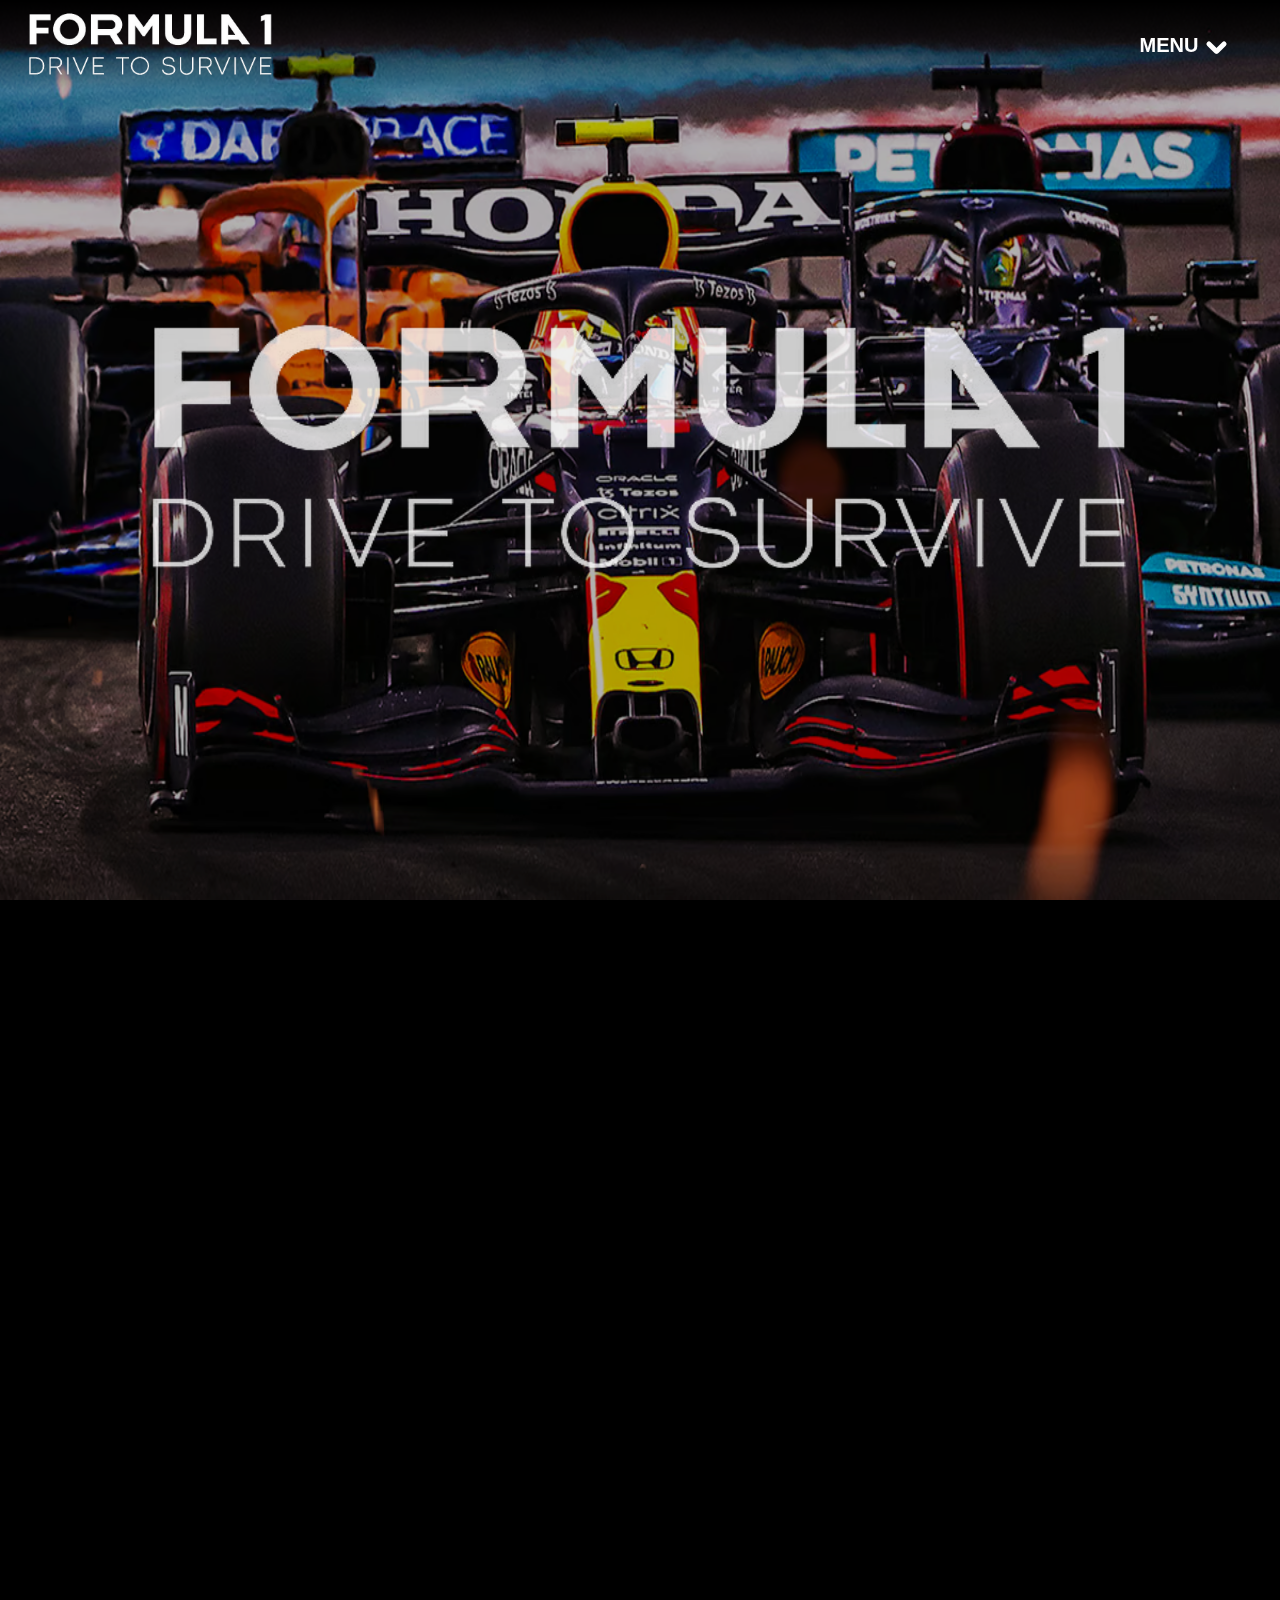
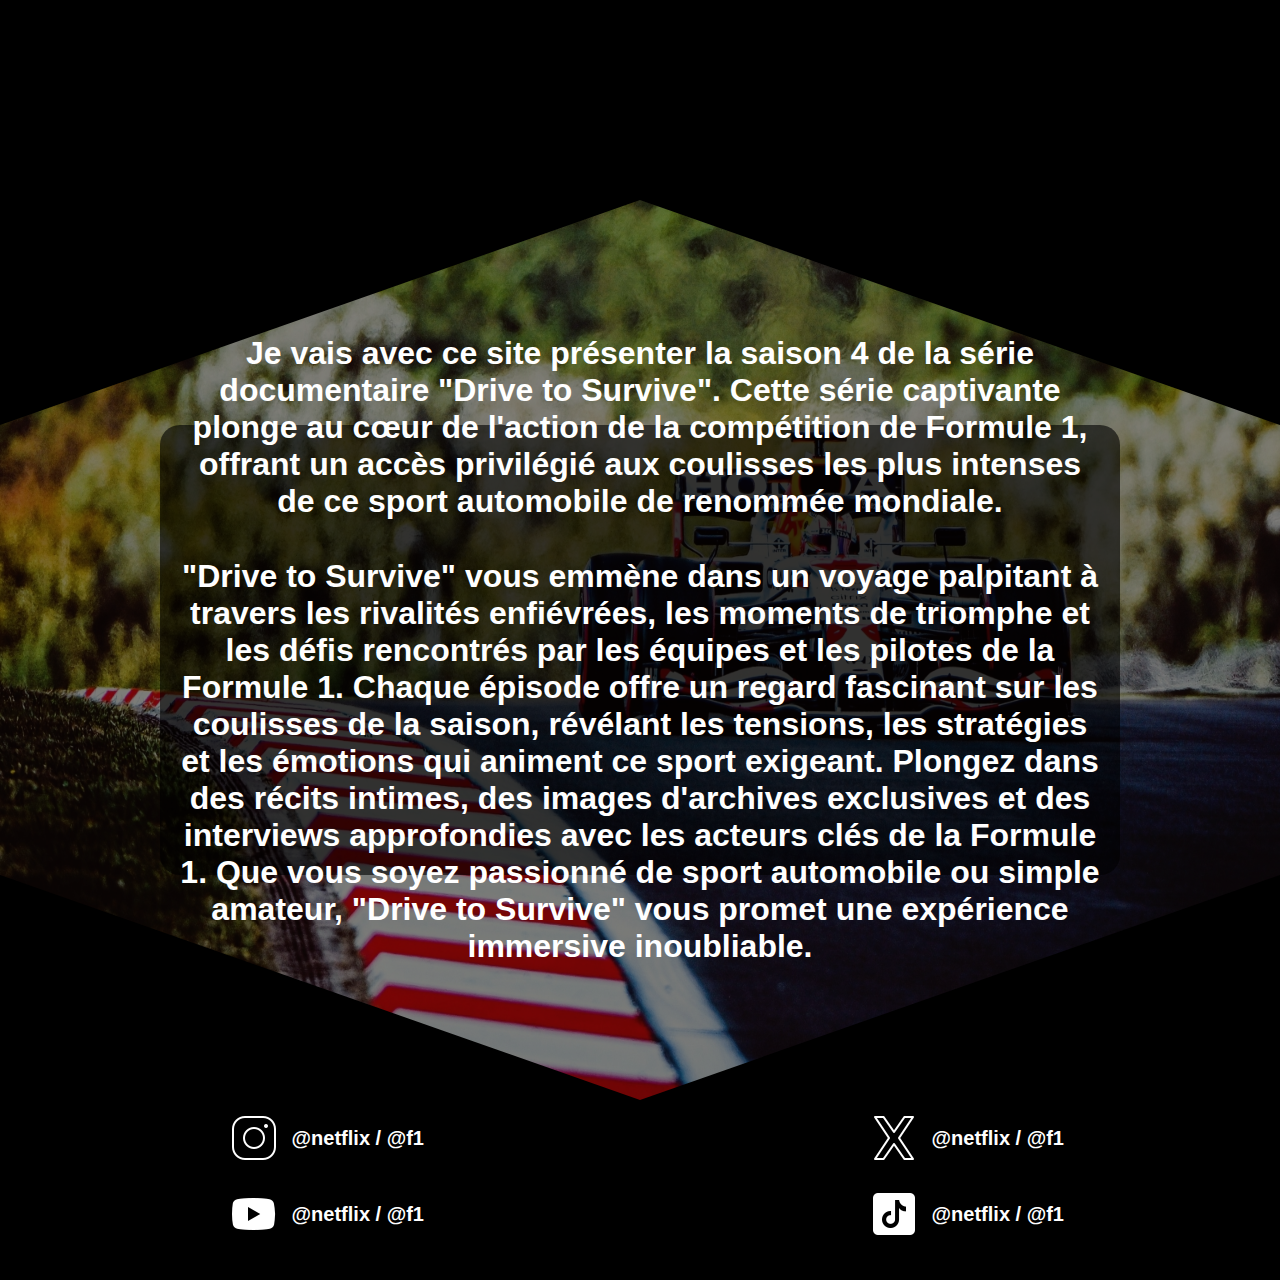
<file: index.html>
<!DOCTYPE html>
<html lang="en">
<head>
    <meta charset="UTF-8">
    <meta name="viewport" content="width=device-width, initial-scale=1.0">
    <title>DriveToSurvive</title>
    <link rel="stylesheet" href="style.css">
    <script src="script.js" defer></script>
</head>
<body>

    <header>
        <img src="img/logo.png" alt="">
        <div class="box">
            <div class="dropdown"><h2>MENU</h2>
                <span class="left-icon"></span>
                <span class="right-icon"></span>
                <div class="items">
                    <a href="index.html" style="--i:1;"><span></span>Accueil</a>
                    <a href="pîlotes.html" style="--i:2;"><span></span>Équipes et Pilotes</a>
                    <a href="saison.html" style="--i:3;"><span></span>Resumé</a>
                </div>
            </div>
        </div>
    </header>

    <section class="accueil"> 
        <img src="img/w=1200,h=675.avif" alt="">
        <img id="logo" src="img/logo.png" alt="">
    </section>

    <section  class="trailer">
        <iframe src="https://www.youtube.com/embed/zsgPb-a8x4c?si=I-pq3ptc1ffAbIEc" title="YouTube video player" frameborder="0" allow="accelerometer; autoplay; clipboard-write; encrypted-media; gyroscope; picture-in-picture; web-share" referrerpolicy="strict-origin-when-cross-origin" allowfullscreen></iframe>
    </section>

    <section class="description">
        <img src="img/f1-4k.jpg" alt="">
        <div>
            <h1>Je vais avec ce site présenter la saison 4 de la série documentaire "Drive to Survive". Cette série captivante plonge au cœur de l'action de la compétition de Formule 1, offrant un accès privilégié aux coulisses les plus intenses de ce sport automobile de renommée mondiale.</h1>
            <h1>"Drive to Survive" vous emmène dans un voyage palpitant à travers les rivalités enfiévrées, les moments de triomphe et les défis rencontrés par les équipes et les pilotes de la Formule 1. Chaque épisode offre un regard fascinant sur les coulisses de la saison, révélant les tensions, les stratégies et les émotions qui animent ce sport exigeant.
                Plongez dans des récits intimes, des images d'archives exclusives et des interviews approfondies avec les acteurs clés de la Formule 1. Que vous soyez passionné de sport automobile ou simple amateur, "Drive to Survive" vous promet une expérience immersive inoubliable.
            </h1>
        </div>
    </section>

    <footer>
        <div class="grid-item"><img src="img/icons8-instagram-50.png" alt=""><h4>@netflix / @f1</h4></div>
        <div class="grid-item"><img src="img/icons8-x-50.png" alt=""><h4>@netflix / @f1</h4></div>
        <div class="grid-item"><img src="img/icons8-lecture-de-youtube-50.png" alt=""><h4>@netflix / @f1</h4></div>
        <div class="grid-item"><img src="img/icons8-tic-tac-50.png" alt="im"><h4>@netflix / @f1</h4></div>
    </footer>


</body>
</html>
</file>
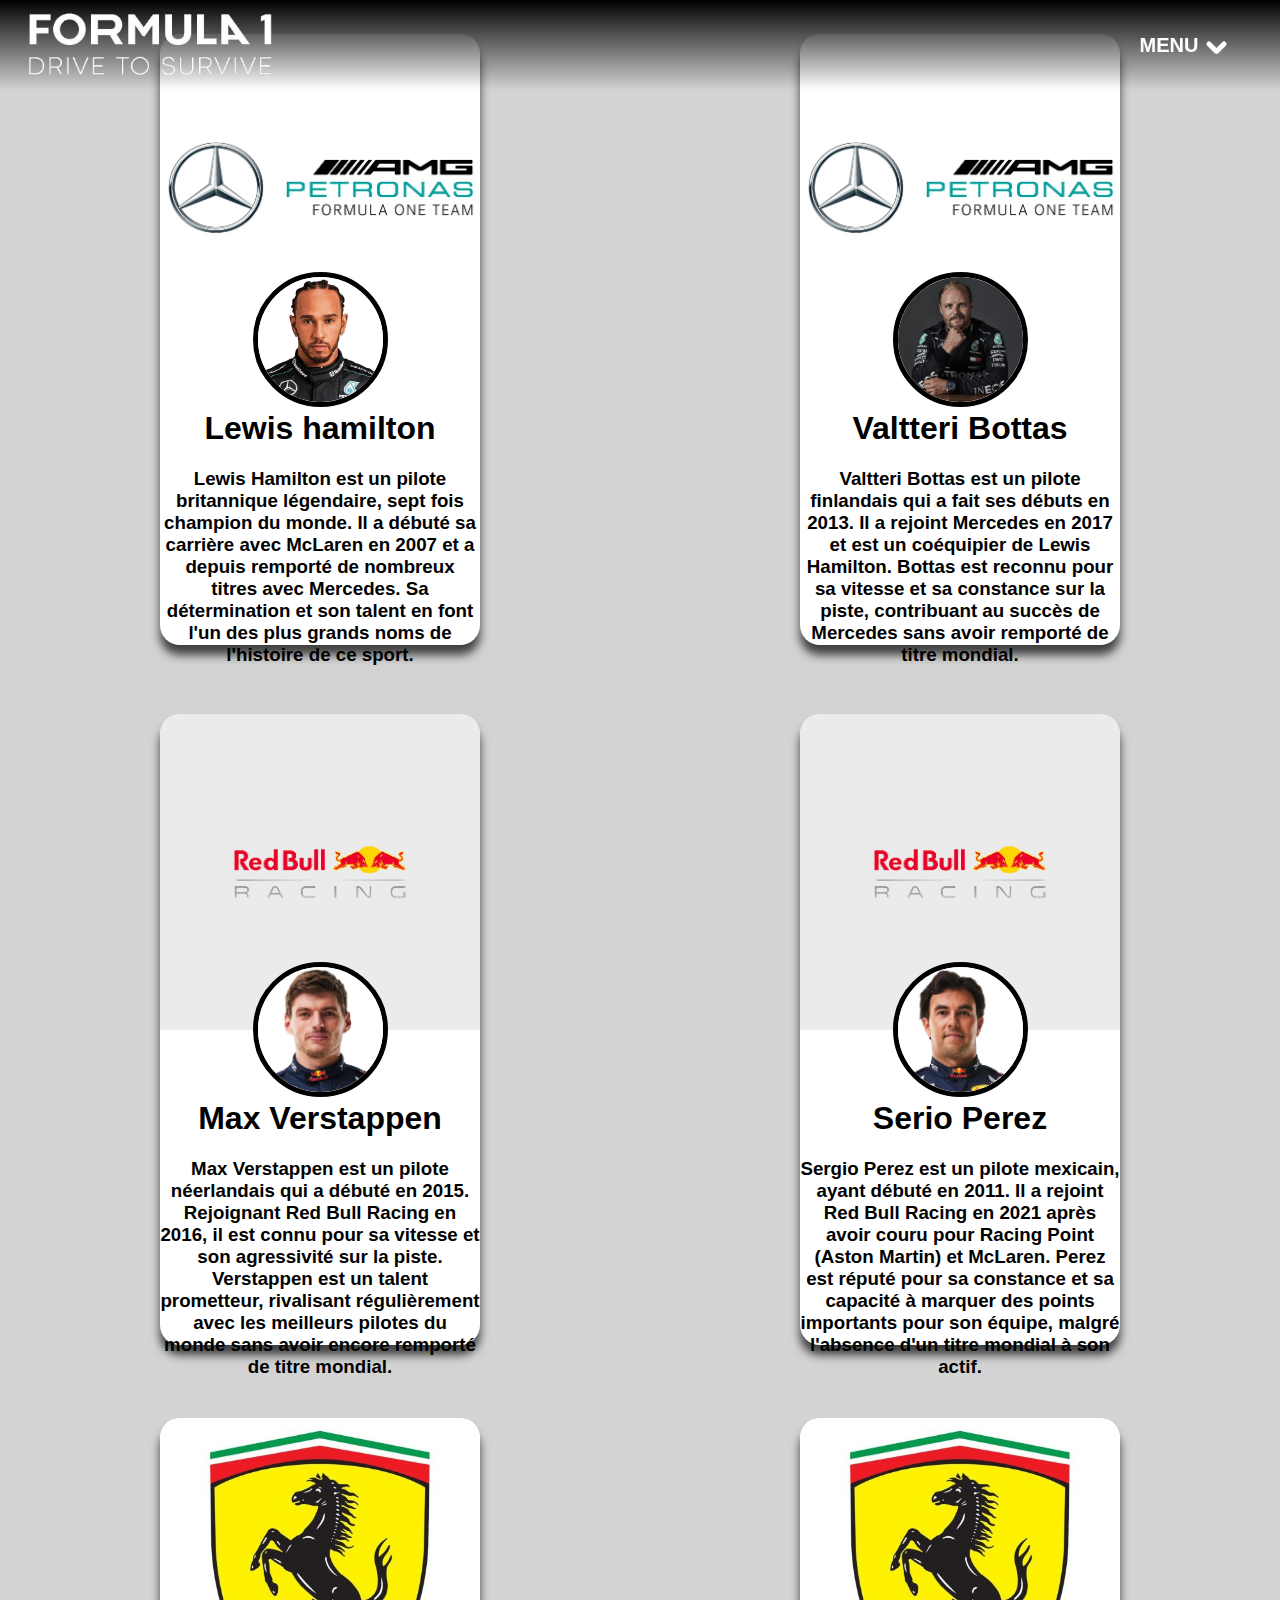
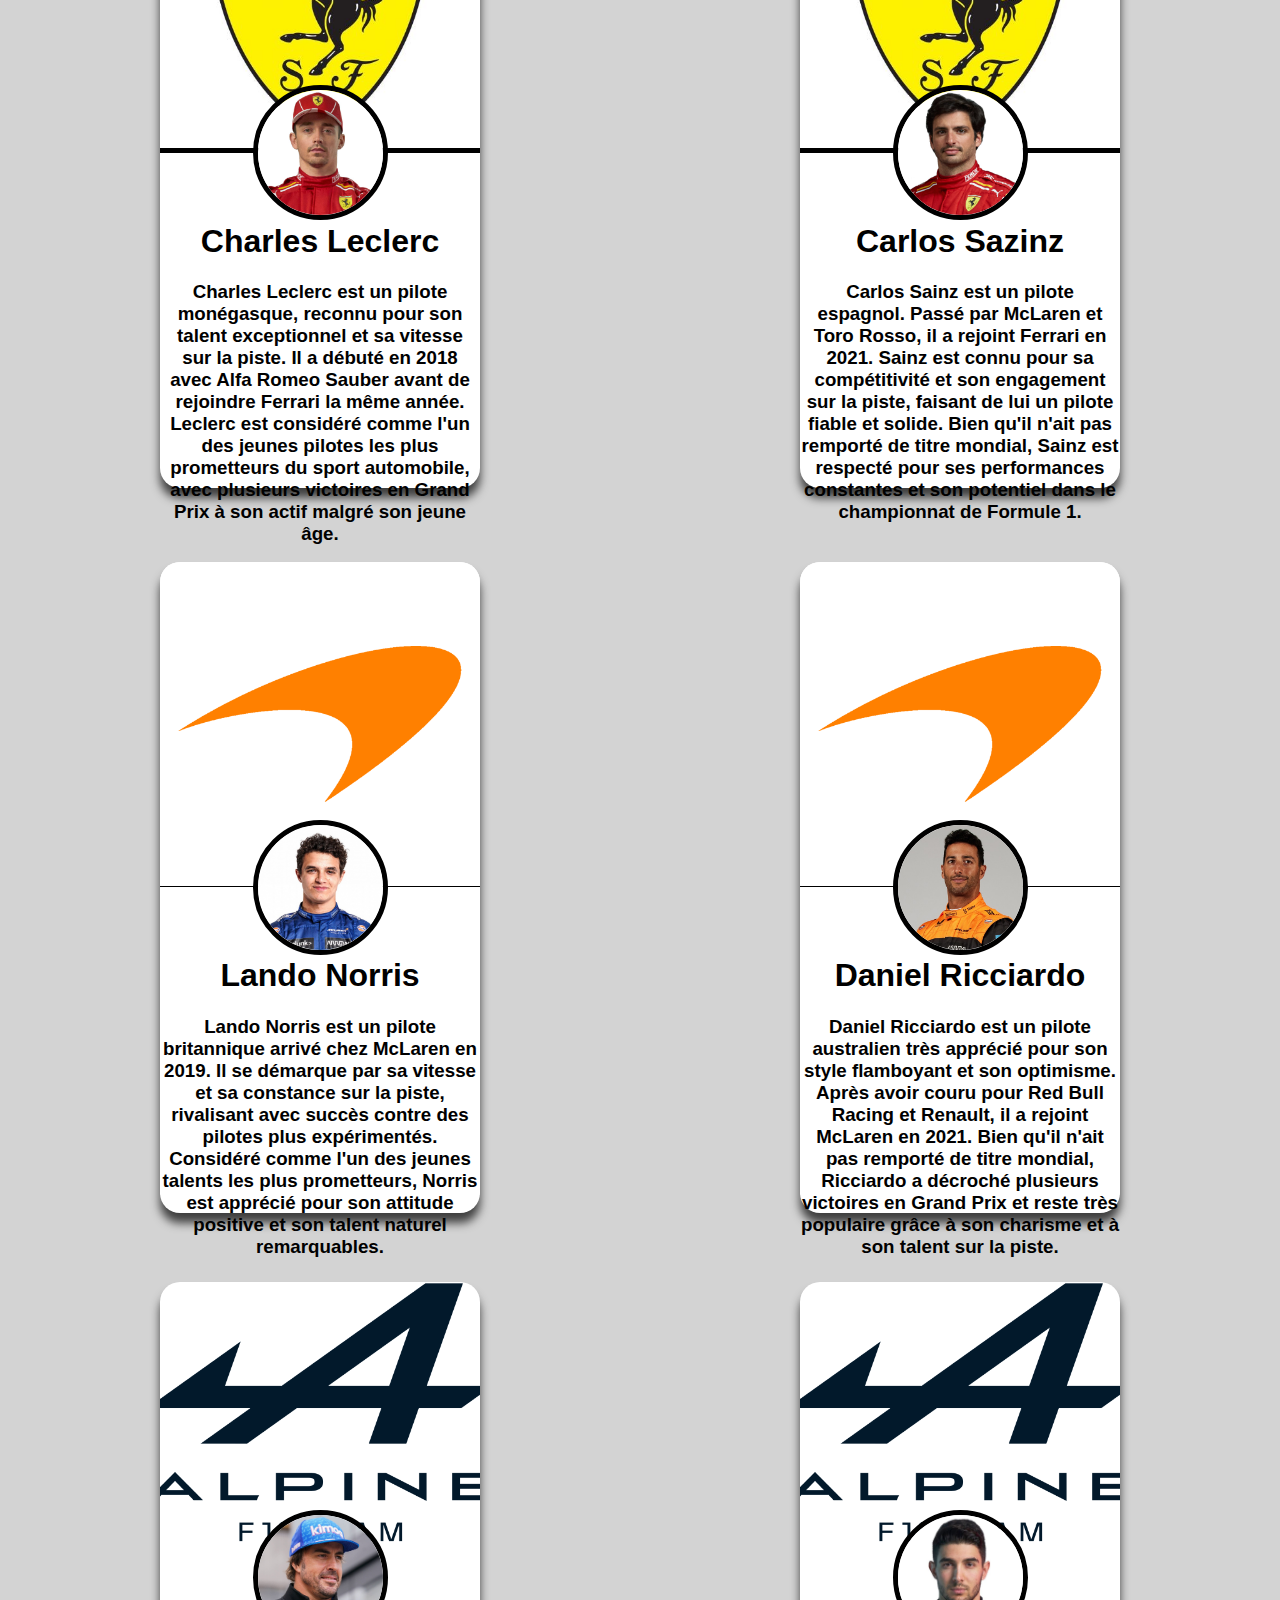
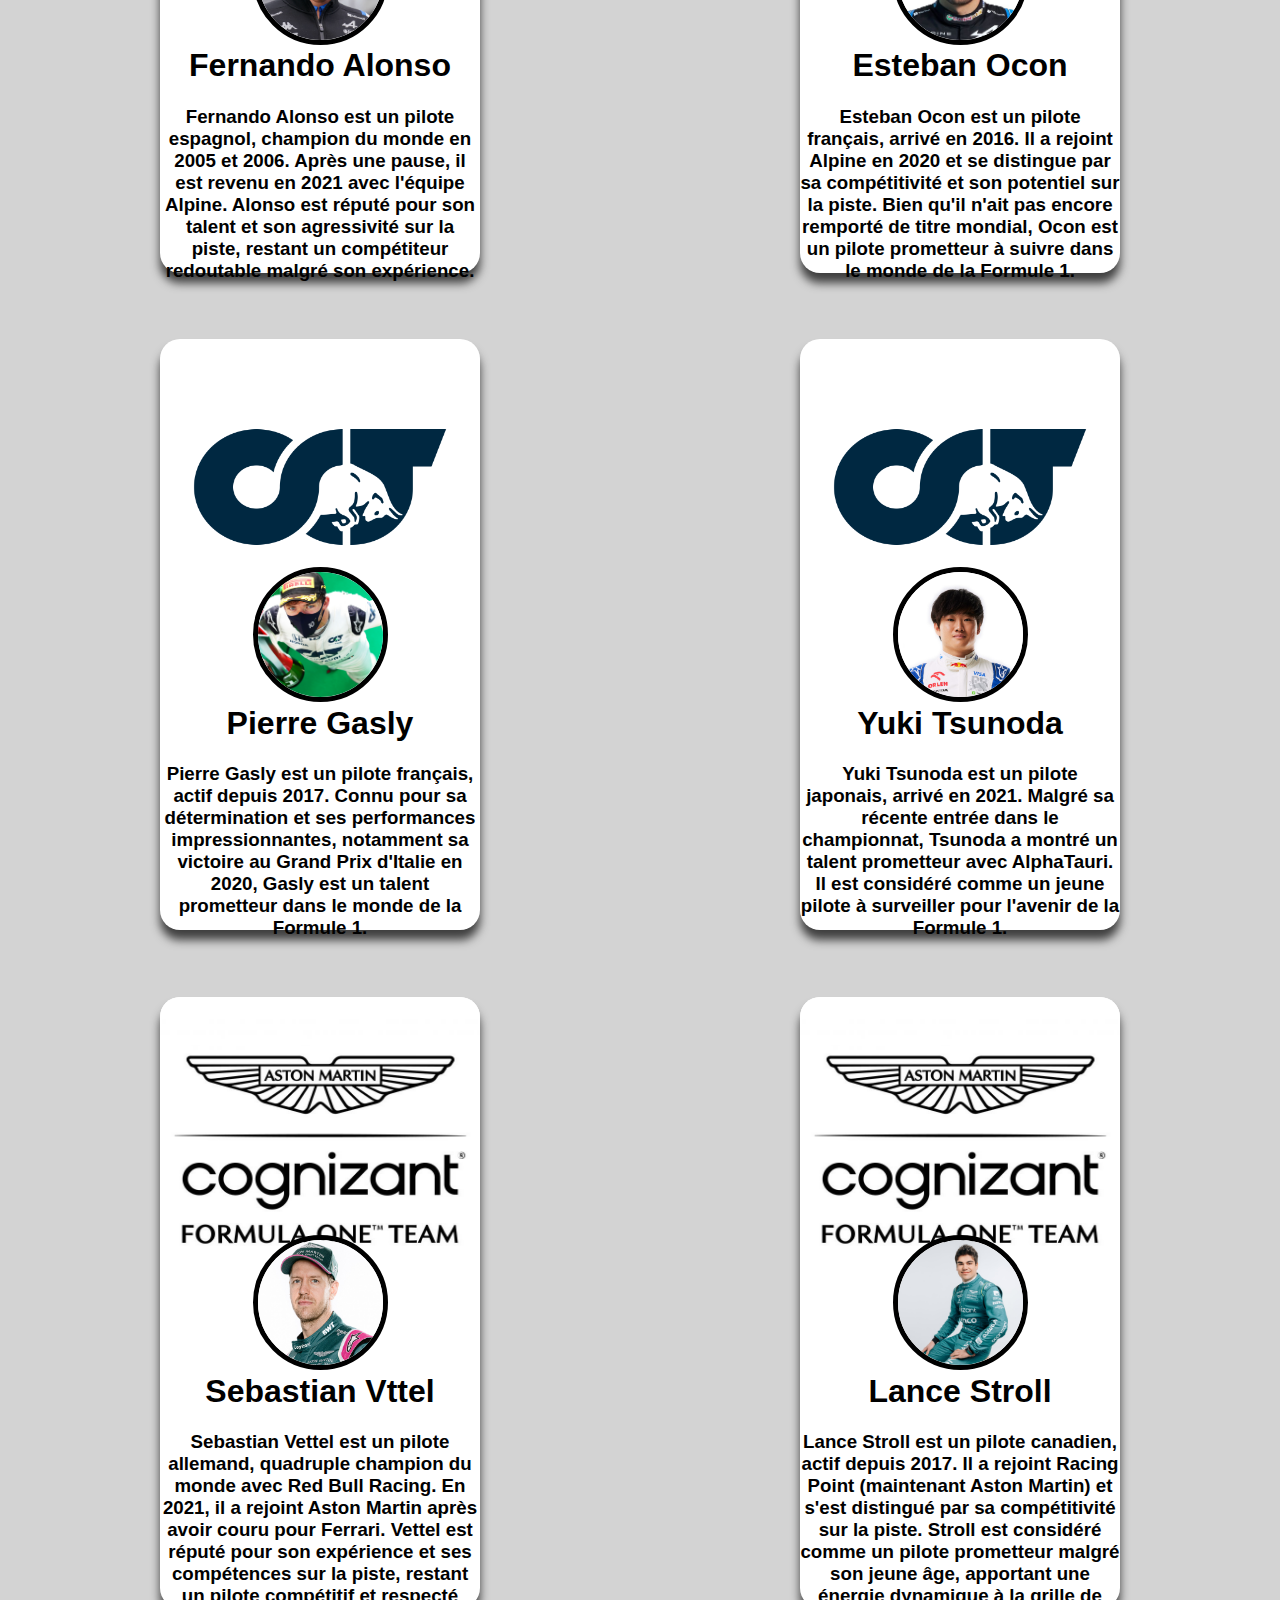
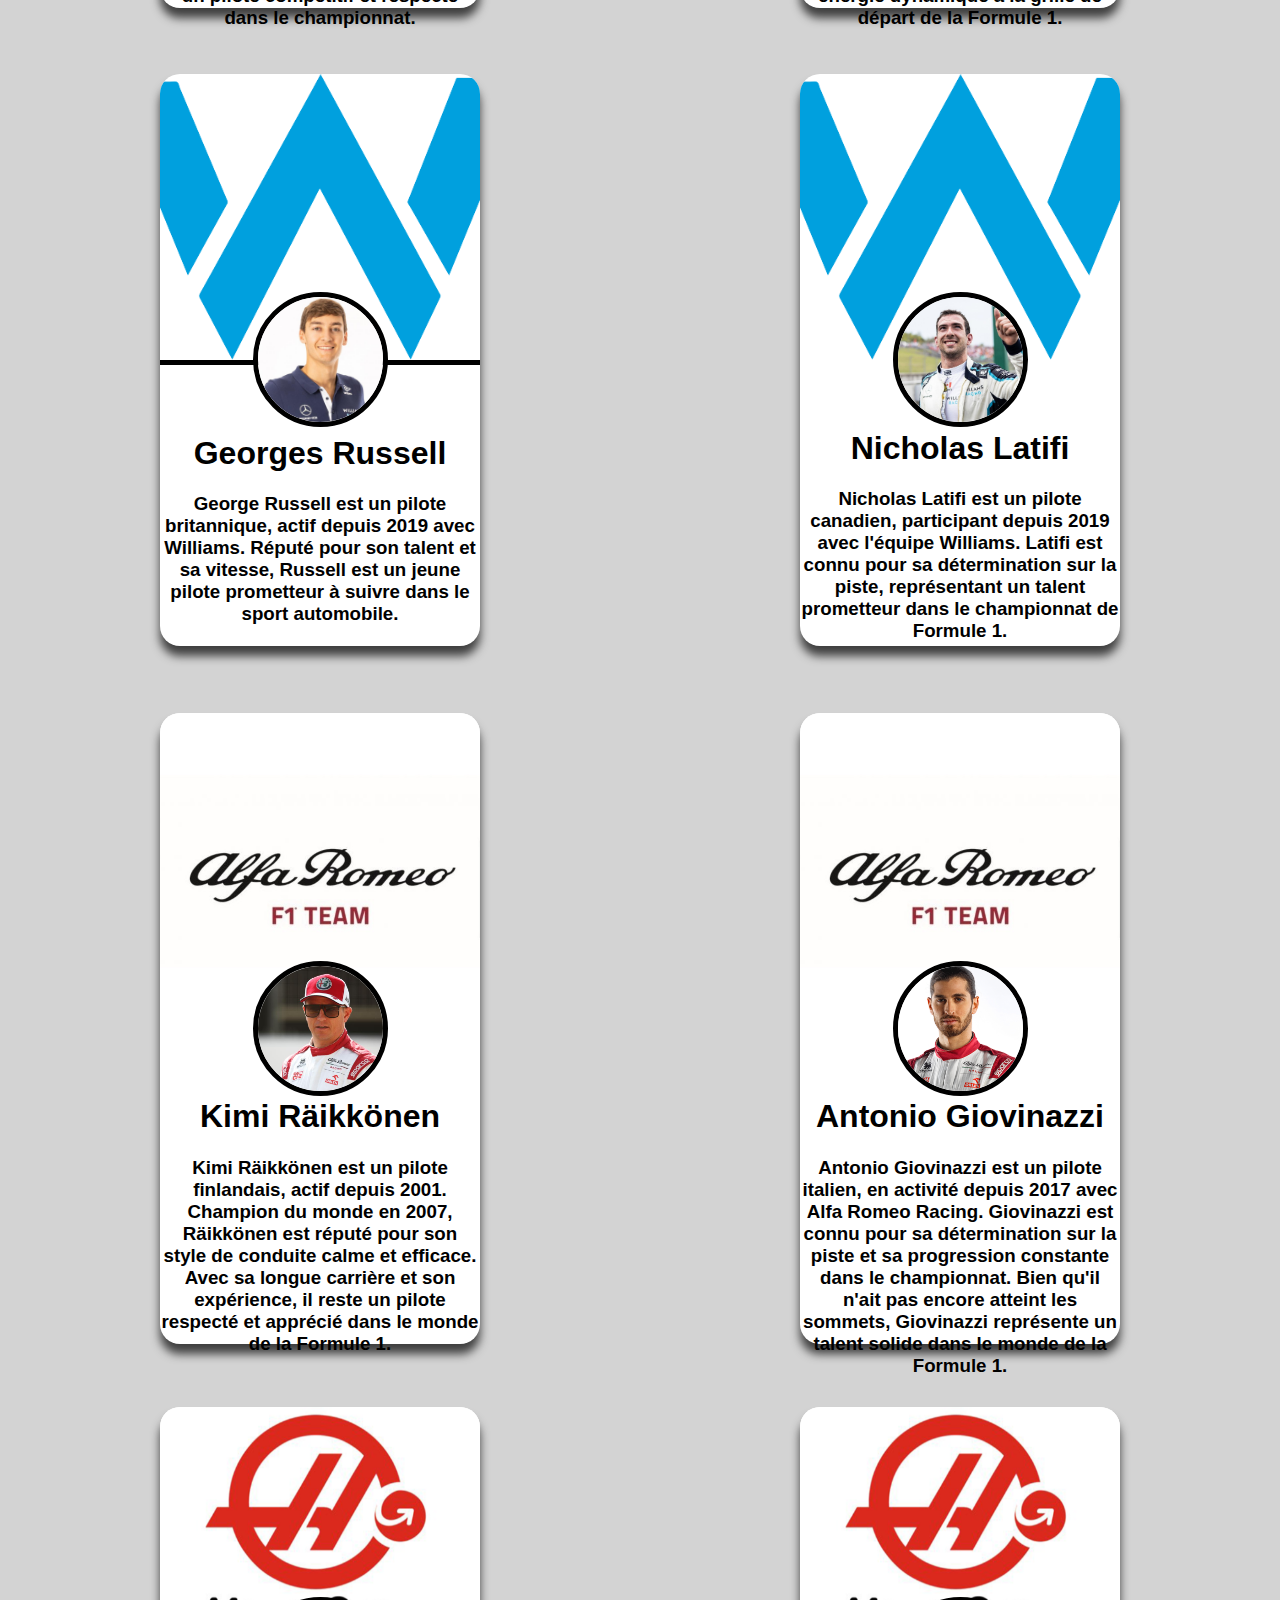
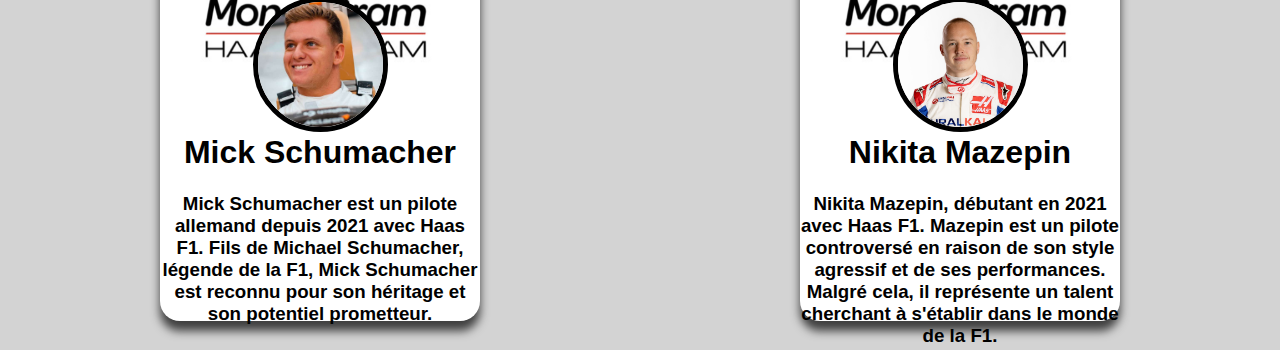
<file: pîlotes.html>
<!DOCTYPE html>
<html lang="en">
<head>
    <meta charset="UTF-8">
    <meta name="viewport" content="width=device-width, initial-scale=1.0">
    <title>Pilotes&Ecuries</title>
    <link rel="stylesheet" href="pilotes.css">
    <script src="script.js" defer></script>
</head>



<body>
    <header>
        <img src="img/logo.png" alt="">
        <div class="box">
            <div class="dropdown"><h2>MENU</h2>
                <span class="left-icon"></span>
                <span class="right-icon"></span>
                <div class="items">
                    <a href="index.html" style="--i:1;"><span></span>Accueil</a>
                    <a href="pilotes.css" style="--i:2;"><span></span>Équipes et Pilotes</a>
                    <a href="saison.html" style="--i:3;"><span></span>Resumé</a>
                </div>
            </div>
        </div>
    </header>
    <div class="grid-container">
        <div class="grid-item">
            <div class="card">
                <div class="img-container"><img src="img/mercedes-f1-logo-1.jpg" alt=""></div>
                <div class="line"></div>
                <div class="circle"><img src="img/lewis-hamilton-mercedes.jpg" alt=""></div>
                <div class="card-content">
                    <h1>Lewis hamilton</h1>
                    <h3>Lewis Hamilton est un pilote britannique légendaire, sept fois champion du monde. Il a débuté sa carrière avec McLaren en 2007 et a depuis remporté de nombreux titres avec Mercedes. Sa détermination et son talent en font l'un des plus grands noms de l'histoire de ce sport.
                    </h3>
                </div>
            </div>
        </div>

        <div class="grid-item">
            <div class="card">
                <div class="img-container"><img src="img/mercedes-f1-logo-1.jpg" alt=""></div>
                <div class="line"></div>
                <div class="circle"><img src="img/valtteri-bottas.jpg" alt=""></div>
                <div class="card-content">
                    <h1>Valtteri Bottas</h1>
                    <h3>Valtteri Bottas est un pilote finlandais qui a fait ses débuts en 2013. Il a rejoint Mercedes en 2017 et est un coéquipier de Lewis Hamilton. Bottas est reconnu pour sa vitesse et sa constance sur la piste, contribuant au succès de Mercedes sans avoir remporté de titre mondial.</h3>
                </div>
            </div>
        </div>

        <div class="grid-item">
            <div class="card">
                <div class="img-container"><img src="img/red bull.jpg" alt=""></div>
                <div class="line"></div>
                <div class="circle"><img src="img/max-verstappen.jpg" alt=""></div>
                <div class="card-content">
                    <h1>Max Verstappen</h1>
                    <h3>Max Verstappen est un pilote néerlandais qui a débuté en 2015. Rejoignant Red Bull Racing en 2016, il est connu pour sa vitesse et son agressivité sur la piste. Verstappen est un talent prometteur, rivalisant régulièrement avec les meilleurs pilotes du monde sans avoir encore remporté de titre mondial.</h3>
                </div>
            </div>
        </div>

        <div class="grid-item">
            <div class="card">
                <div class="img-container"><img src="img/red bull.jpg" alt=""></div>
                <div class="line"></div>
                <div class="circle"><img src="img/sergio-perez.jpg" alt=""></div>
                <div class="card-content">
                    <h1>Serio Perez</h1>
                    <h3>Sergio Perez est un pilote mexicain, ayant débuté en 2011. Il a rejoint Red Bull Racing en 2021 après avoir couru pour Racing Point (Aston Martin) et McLaren. Perez est réputé pour sa constance et sa capacité à marquer des points importants pour son équipe, malgré l'absence d'un titre mondial à son actif.</h3>
                </div>
            </div>
        </div>
        
        <div class="grid-item">
            <div class="card">
                <div class="img-container"><img src="img/Ferrari-logo.jpg" alt=""></div>
                <div class="line"></div>
                <div class="circle"><img src="img/charles-leclerc-ferrari.jpg" alt=""></div>
                <div class="card-content">
                    <h1>Charles Leclerc</h1>
                <h3>Charles Leclerc est un pilote monégasque, reconnu pour son talent exceptionnel et sa vitesse sur la piste. Il a débuté en 2018 avec Alfa Romeo Sauber avant de rejoindre Ferrari la même année. Leclerc est considéré comme l'un des jeunes pilotes les plus prometteurs du sport automobile, avec plusieurs victoires en Grand Prix à son actif malgré son jeune âge.</h3>
                    </h3>
                </div>
            </div>
        </div>

        <div class="grid-item">
            <div class="card">
                <div class="img-container"><img src="img/Ferrari-logo.jpg" alt=""></div>
                <div class="line"></div>
                <div class="circle"><img src="img/carlos-sainz-ferrari.jpg" alt=""></div>
                <div class="card-content">
                    <h1>Carlos Sazinz</h1>
                    <h3>Carlos Sainz est un pilote espagnol. Passé par McLaren et Toro Rosso, il a rejoint Ferrari en 2021. Sainz est connu pour sa compétitivité et son engagement sur la piste, faisant de lui un pilote fiable et solide. Bien qu'il n'ait pas remporté de titre mondial, Sainz est respecté pour ses performances constantes et son potentiel dans le championnat de Formule 1.</h3>
                </div>
            </div>
        </div>

        <div class="grid-item">
            <div class="card">
                <div class="img-container"><img src="img/mclaren.png" alt=""></div>
                <div class="line"></div>
                <div class="circle"><img src="img/photo_pilote_lando_norris_08042021175346.jpg" alt=""></div>
                <div class="card-content">
                    <h1>Lando Norris</h1>
                    <h3>Lando Norris est un pilote britannique arrivé chez McLaren en 2019. Il se démarque par sa vitesse et sa constance sur la piste, rivalisant avec succès contre des pilotes plus expérimentés. Considéré comme l'un des jeunes talents les plus prometteurs, Norris est apprécié pour son attitude positive et son talent naturel remarquables.</h3>
                </div>
            </div>
        </div>

        <div class="grid-item">
            <div class="card">
                <div class="img-container"><img src="img/mclaren.png" alt=""></div>
                <div class="line"></div>
                <div class="circle"><img src="img/dani.jpg" alt=""></div>
                <div class="card-content">
                    <h1>Daniel Ricciardo</h1>
                    <h3>Daniel Ricciardo est un pilote australien très apprécié pour son style flamboyant et son optimisme. Après avoir couru pour Red Bull Racing et Renault, il a rejoint McLaren en 2021. Bien qu'il n'ait pas remporté de titre mondial, Ricciardo a décroché plusieurs victoires en Grand Prix et reste très populaire grâce à son charisme et à son talent sur la piste.</h3>
                </div>
            </div>
        </div>

        <div class="grid-item">
            <div class="card">
                <div class="img-container"><img src="img/Alpine_F1_Team_Logo.svg.png" alt=""></div>
                <div class="line"></div>
                <div class="circle"><img src="img/alonso.jpg" alt=""></div>
                <div class="card-content">
                    <h1>Fernando Alonso</h1>
                <h3>Fernando Alonso est un pilote espagnol, champion du monde en 2005 et 2006. Après une pause, il est revenu en 2021 avec l'équipe Alpine. Alonso est réputé pour son talent et son agressivité sur la piste, restant un compétiteur redoutable malgré son expérience.</h3>
                </div>
            </div>
        </div>

        <div class="grid-item">
            <div class="card">
                <div class="img-container"><img src="img/Alpine_F1_Team_Logo.svg.png" alt=""></div>
                <div class="line"></div>
                <div class="circle"><img src="img/esteban-ocon-alpine.jpg" alt=""></div>
                <div class="card-content">
                    <h1>Esteban Ocon</h1>
                <h3>Esteban Ocon est un pilote français, arrivé en 2016. Il a rejoint Alpine en 2020 et se distingue par sa compétitivité et son potentiel sur la piste. Bien qu'il n'ait pas encore remporté de titre mondial, Ocon est un pilote prometteur à suivre dans le monde de la Formule 1.</h3>
                </div>
            </div>
        </div>

        <div class="grid-item">
            <div class="card">
                <div class="img-container"><img src="img/alphatauri-logo-0.png" alt=""></div>
                <div class="line"></div>
                <div class="circle"><img src="img/pierre-gasly.jpg" alt=""></div>
                <div class="card-content">
                    <h1>Pierre Gasly</h1>
                    <h3>Pierre Gasly est un pilote français, actif depuis 2017. Connu pour sa détermination et ses performances impressionnantes, notamment sa victoire au Grand Prix d'Italie en 2020, Gasly est un talent prometteur dans le monde de la Formule 1.</h3>
                </div>
            </div>
        </div>

        <div class="grid-item">
            <div class="card">
                <div class="img-container"><img src="img/alphatauri-logo-0.png" alt=""></div>
                <div class="line"></div>
                <div class="circle"><img src="img/yuki-tsunoda-racing-bulls.jpg" alt=""></div>
                <div class="card-content">
                    <h1>Yuki Tsunoda</h1>
                    <h3>Yuki Tsunoda est un pilote japonais, arrivé en 2021. Malgré sa récente entrée dans le championnat, Tsunoda a montré un talent prometteur avec AlphaTauri. Il est considéré comme un jeune pilote à surveiller pour l'avenir de la Formule 1.</h3>
                </div>
            </div>
        </div>

        <div class="grid-item">
            <div class="card">
                <div class="img-container"><img src="img/aston-martin-cognizant-formula-one-team6133.jpg" alt=""></div>
                <div class="line"></div>
                <div class="circle"><img src="img/sebastian-vettel-aston-martin-.jpg" alt=""></div>
                <div class="card-content">
                    <h1>Sebastian Vttel</h1>
                    <h3>Sebastian Vettel est un pilote allemand, quadruple champion du monde avec Red Bull Racing. En 2021, il a rejoint Aston Martin après avoir couru pour Ferrari. Vettel est réputé pour son expérience et ses compétences sur la piste, restant un pilote compétitif et respecté dans le championnat.</h3>
                </div>
            </div>
        </div>

        <div class="grid-item">
            <div class="card">
                <div class="img-container"><img src="img/aston-martin-cognizant-formula-one-team6133.jpg" alt=""></div>
                <div class="line"></div>
                <div class="circle"><img src="img/stroll.jpg" alt=""></div>
                <div class="card-content">
                    <h1>Lance Stroll</h1>
                    <h3>Lance Stroll est un pilote canadien, actif depuis 2017. Il a rejoint Racing Point (maintenant Aston Martin) et s'est distingué par sa compétitivité sur la piste. Stroll est considéré comme un pilote prometteur malgré son jeune âge, apportant une énergie dynamique à la grille de départ de la Formule 1.</h3>
                </div>
            </div>
        </div>

        <div class="grid-item">
            <div class="card">
                <div class="img-container"><img src="img/Logo_Williams_F1.png" alt=""></div>
                <div class="line"></div>
                <div class="circle"><img src="img/russell.jpg" alt=""></div>
                <div class="card-content">
                    <h1>Georges Russell</h1>
                    <h3>George Russell est un pilote britannique, actif depuis 2019 avec Williams. Réputé pour son talent et sa vitesse, Russell est un jeune pilote prometteur à suivre dans le sport automobile.</h3>
                </div>
            </div>
        </div>

        <div class="grid-item">
            <div class="card">
                <div class="img-container"><img src="img/Logo_Williams_F1.png" alt=""></div>
                <div class="line"></div>
                <div class="circle"><img src="img/nicholas-latifi-williams-racin.jpg" alt=""></div>
                <div class="card-content">
                    <h1>Nicholas Latifi</h1>
                    <h3>Nicholas Latifi est un pilote canadien, participant depuis 2019 avec l'équipe Williams. Latifi est connu pour sa détermination sur la piste, représentant un talent prometteur dans le championnat de Formule 1.</h3>
                </div>
            </div>
        </div>

        <div class="grid-item">
            <div class="card">
                <div class="img-container"><img src="img/alpha.jpeg" alt=""></div>
                <div class="line"></div>
                <div class="circle"><img src="img/kimi.jpg" alt=""></div>
                <div class="card-content">
                    <h1>Kimi Räikkönen</h1>
                    <h3>Kimi Räikkönen est un pilote finlandais, actif depuis 2001. Champion du monde en 2007, Räikkönen est réputé pour son style de conduite calme et efficace. Avec sa longue carrière et son expérience, il reste un pilote respecté et apprécié dans le monde de la Formule 1.</h3>
                </div>
            </div>
        </div>

        <div class="grid-item">
            <div class="card">
                <div class="img-container"><img src="img/alpha.jpeg" alt=""></div>
                <div class="line"></div>
                <div class="circle"><img src="img/giovinazzi.png" alt=""></div>
                <div class="card-content">
                    <h1>Antonio Giovinazzi</h1>
                <h3>Antonio Giovinazzi est un pilote italien, en activité depuis 2017 avec Alfa Romeo Racing. Giovinazzi est connu pour sa détermination sur la piste et sa progression constante dans le championnat. Bien qu'il n'ait pas encore atteint les sommets, Giovinazzi représente un talent solide dans le monde de la Formule 1.</h3>
                    </h3>
                </div>
            </div>
        </div>

        <div class="grid-item">
            <div class="card">
                <div class="img-container"><img src="img/haas.png" alt=""></div>
                <div class="line"></div>
                <div class="circle"><img src="img/mickschumacher.png" alt=""></div>
                <div class="card-content">
                    <h1>Mick Schumacher</h1>
                    <h3>Mick Schumacher est un pilote allemand depuis 2021 avec Haas F1. Fils de Michael Schumacher, légende de la F1, Mick Schumacher est reconnu pour son héritage et son potentiel prometteur. </h3>
                </div>
            </div>
        </div>

        <div class="grid-item">
            <div class="card">
                <div class="img-container"><img src="img/haas.png" alt=""></div>
                <div class="line"></div>
                <div class="circle"><img src="img/Nikita-Mazepin.jpg" alt=""></div>
                <div class="card-content">
                    <h1>Nikita Mazepin</h1>
                    <h3>Nikita Mazepin, débutant en 2021 avec Haas F1. Mazepin est un pilote controversé en raison de son style agressif et de ses performances. Malgré cela, il représente un talent cherchant à s'établir dans le monde de la F1.</h3>
                </div>
            </div>
        </div>
    </div>
</body>
</html>
</file>
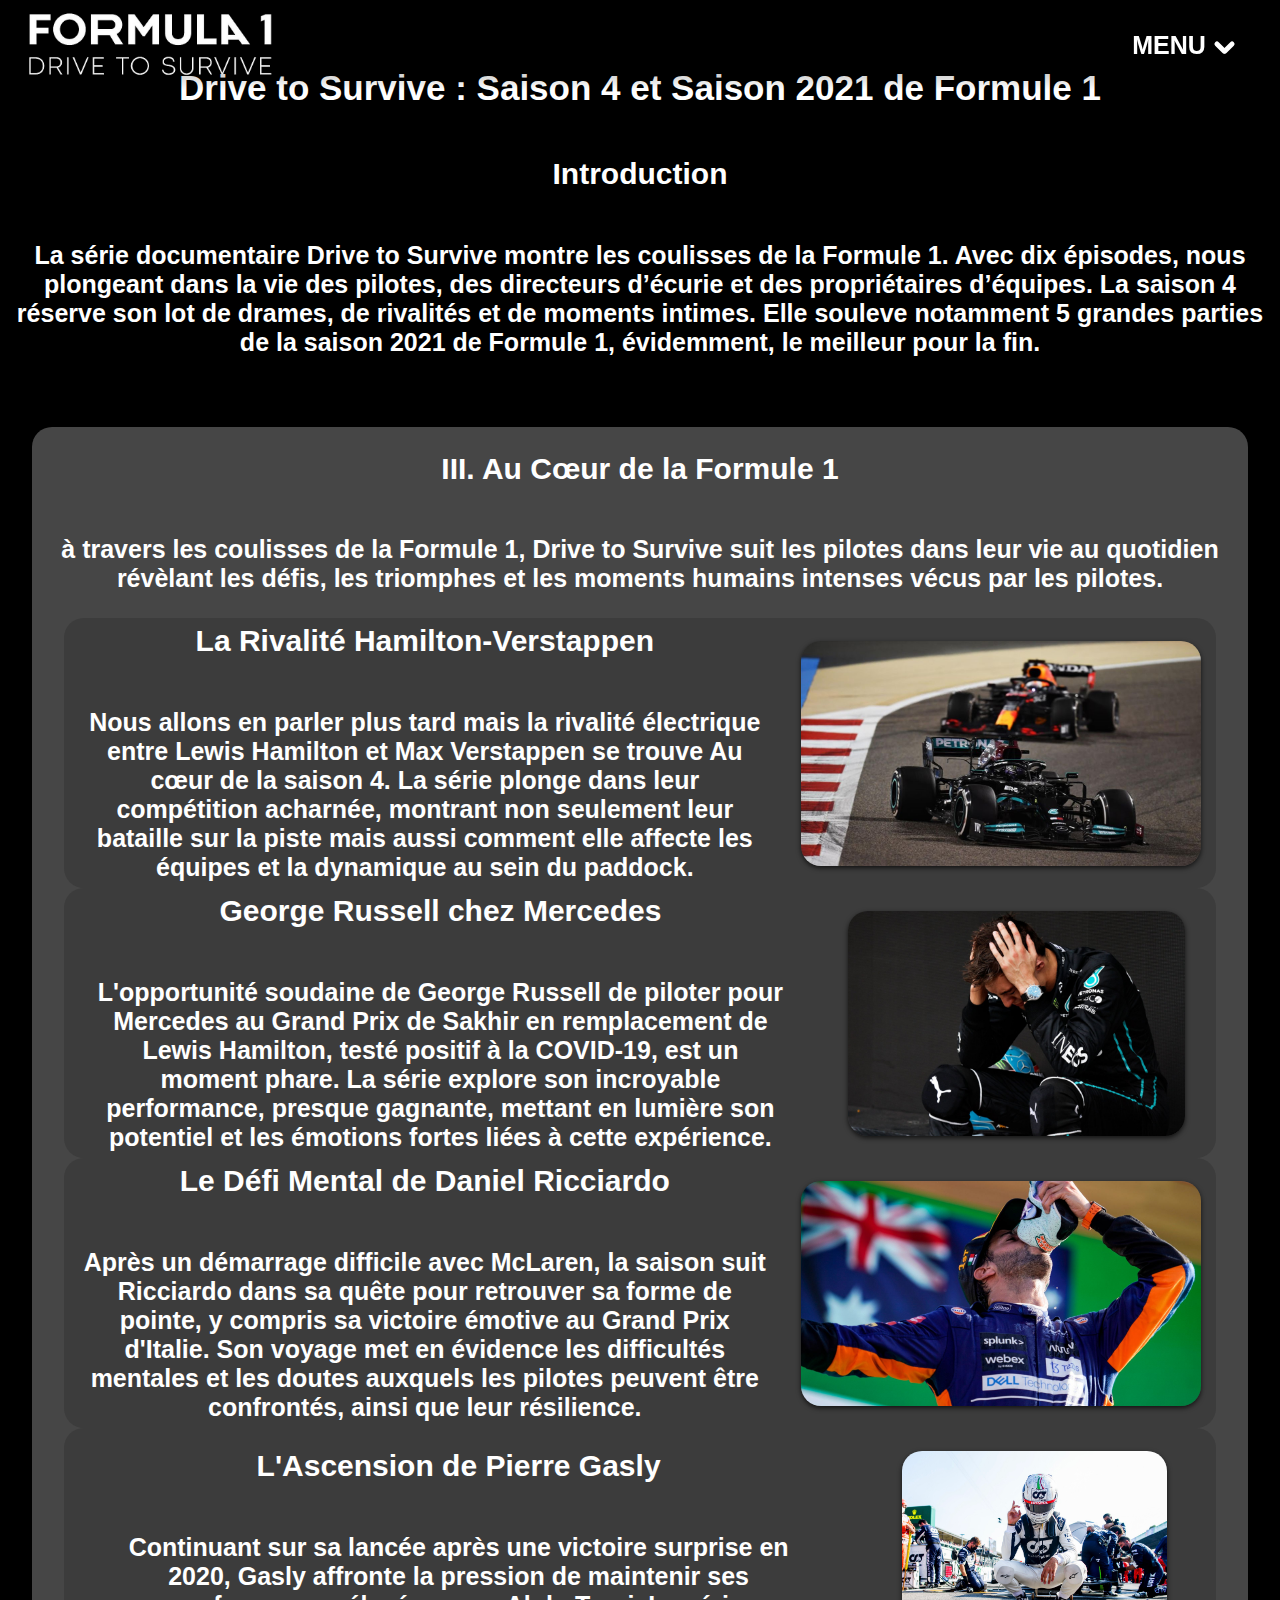
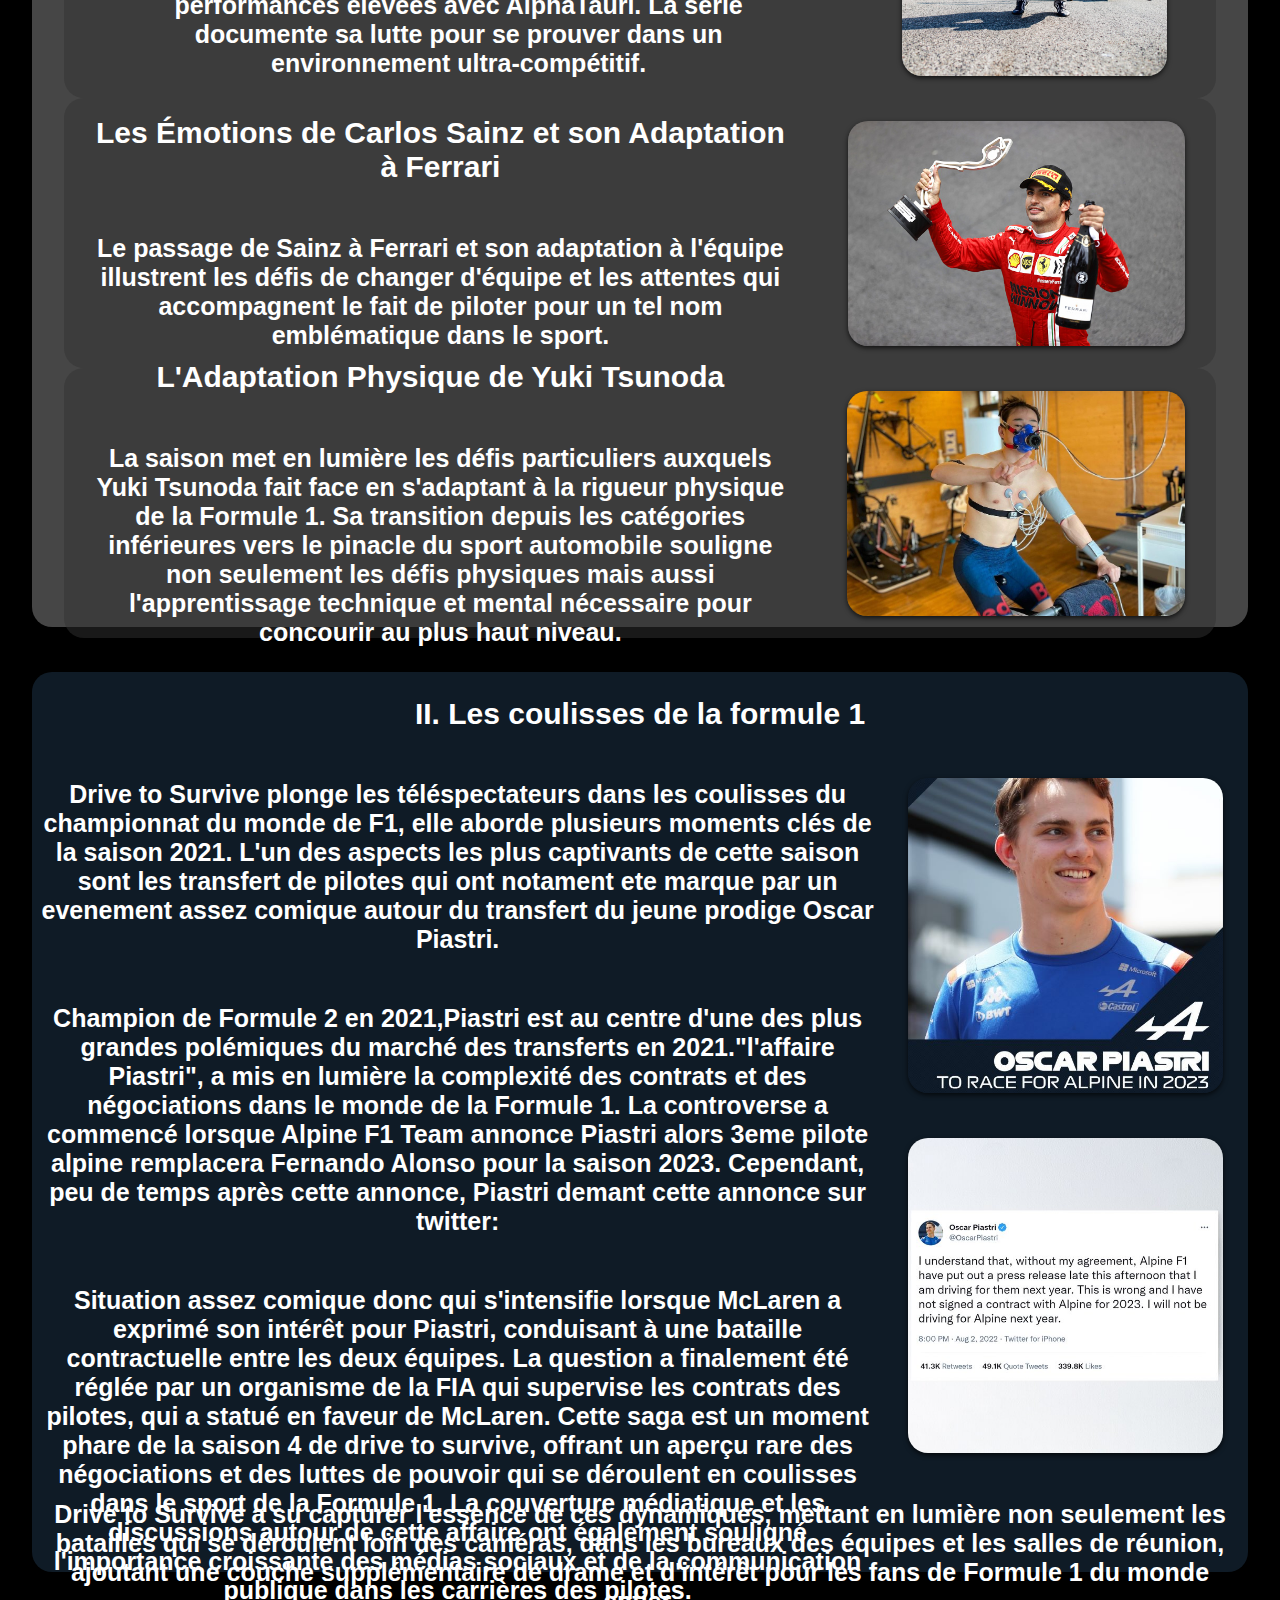
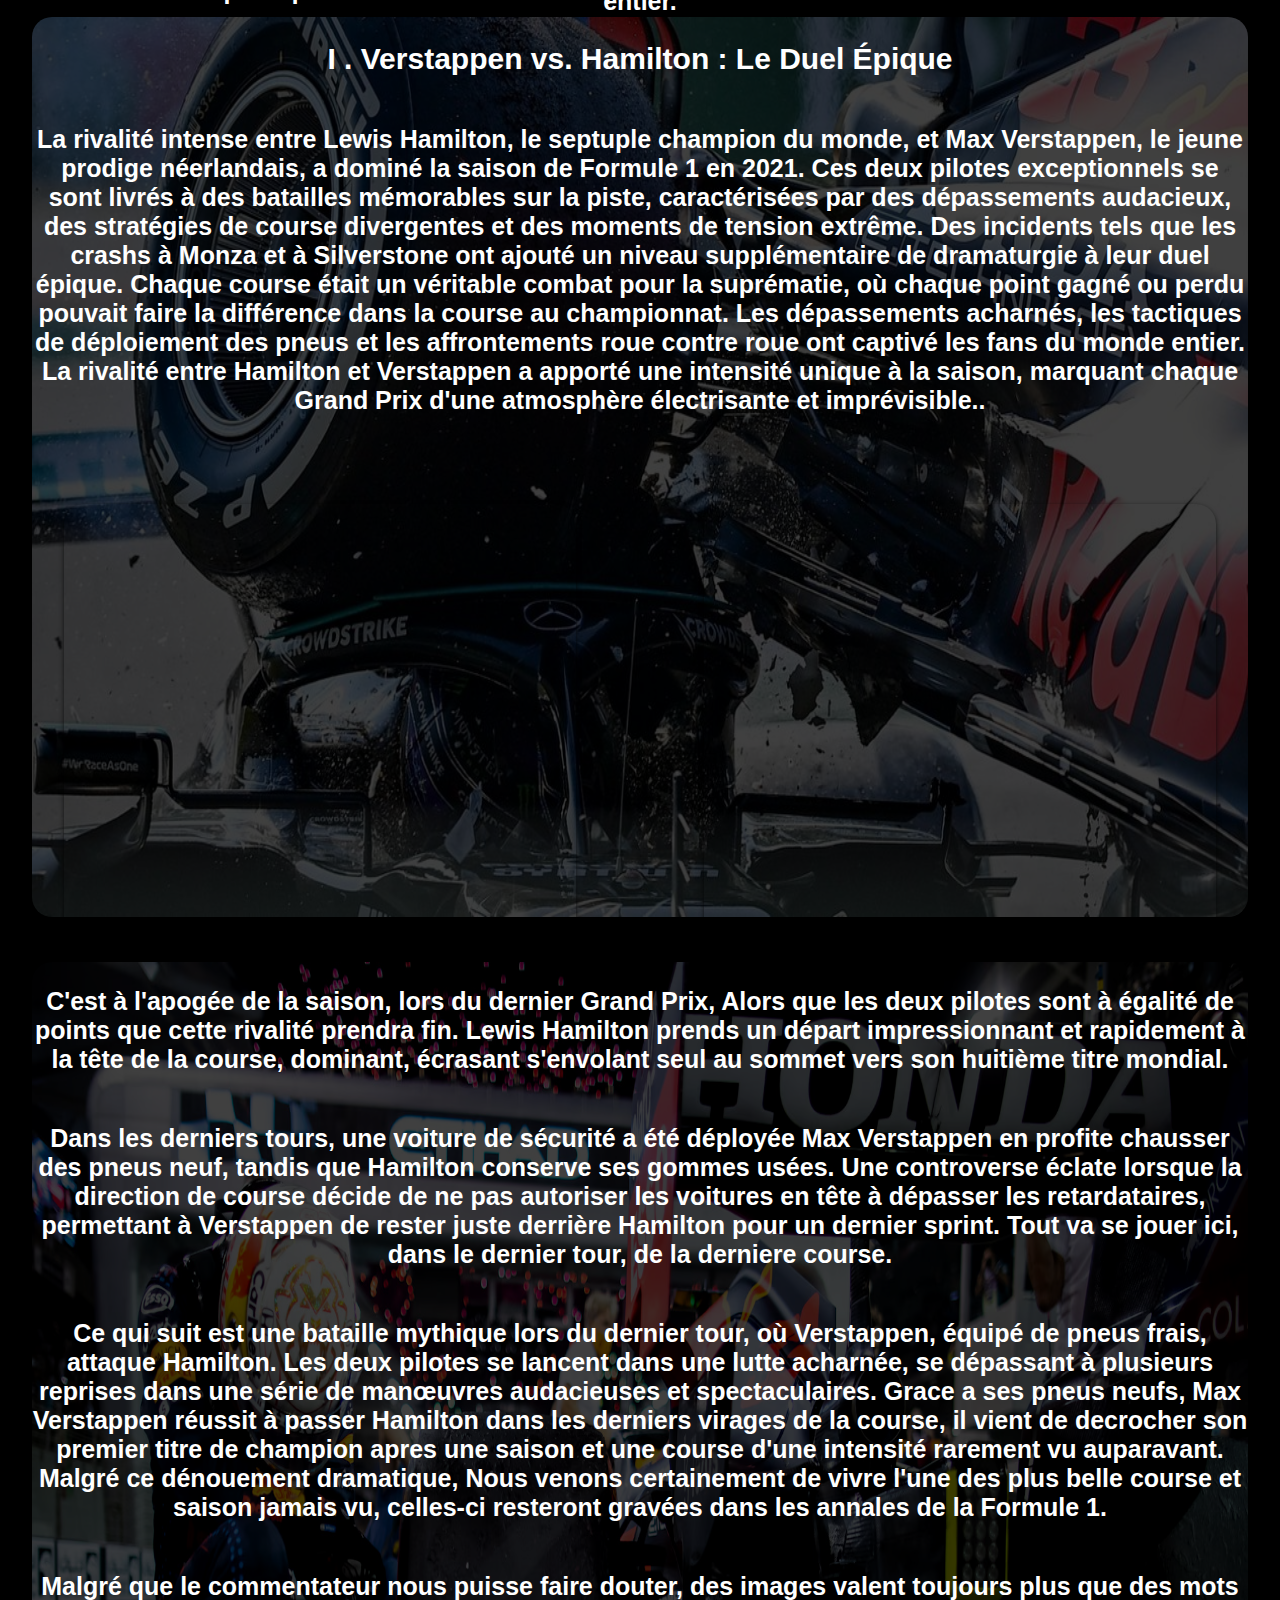
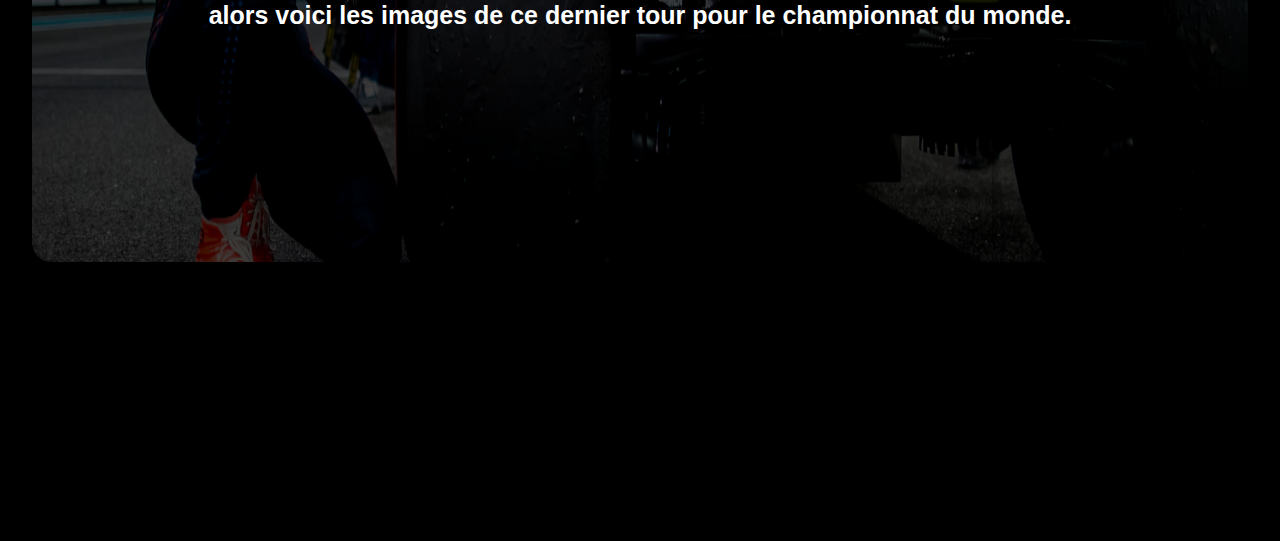
<file: saison.html>
<!DOCTYPE html>
<html lang="en">
<head>
    <meta charset="UTF-8">
    <meta name="viewport" content="width=device-width, initial-scale=1.0">
    <title>saison</title>
    <link rel="stylesheet" href="saison.css">
    <script src="script.js" defer></script>
</head>
<body>
    <header>
        <img src="img/logo.png" alt="">
        <div class="box">
            <div class="dropdown"><h6>MENU</h6>
                <span class="left-icon"></span>
                <span class="right-icon"></span>
                <div class="items">
                    <a href="index.html" style="--i:1;"><span></span>Accueil</a>
                    <a href="pilotes.css" style="--i:2;"><span></span>Équipes et Pilotes</a>
                    <a href="saison.html" style="--i:3;"><span></span>Resumé</a>
                </div>
            </div>
        </div>
    </header>
    <div class="space"></div> 

    <h1>Drive to Survive : Saison 4 et Saison 2021 de Formule 1</h1>
        <h2>Introduction</h2>
        <h3>La série documentaire Drive to Survive montre les coulisses de la Formule 1. Avec dix épisodes, nous plongeant dans la vie des pilotes, des directeurs d’écurie et des propriétaires d’équipes. La saison 4 réserve son lot de drames, de rivalités et de moments intimes. Elle souleve notamment 5 grandes parties de la saison 2021 de Formule 1, évidemment, le meilleur pour la fin.</h3>
    <div class="III">
        <h2>III. Au Cœur de la Formule 1</h2>
        <h3>à travers les coulisses de la Formule 1, Drive to Survive suit les pilotes dans leur vie au quotidien révèlant les défis, les triomphes et les moments humains intenses vécus par les pilotes.</h3>

        <div id="cards">
            <div class="text">
                <h2>La Rivalité Hamilton-Verstappen</h2>
                <h3>Nous allons en parler plus tard mais la rivalité électrique entre Lewis Hamilton et Max Verstappen se trouve Au cœur de la saison 4. La série plonge dans leur compétition acharnée, montrant non seulement leur bataille sur la piste mais aussi comment elle affecte les équipes et la dynamique au sein du paddock.</h3>
            </div>
            <img src="img/redbull et merc.jpg" alt="">
        </div>
    
        <div id="cards">
            <div class="text">
                <h2>George Russell chez Mercedes</h2>
                <h3>L'opportunité soudaine de George Russell de piloter pour Mercedes au Grand Prix de Sakhir en remplacement de Lewis Hamilton, testé positif à la COVID-19, est un moment phare. La série explore son incroyable performance, presque gagnante, mettant en lumière son potentiel et les émotions fortes liées à cette expérience.</h3>
            </div>
            <img src="img/rusell merc.jpg" alt="">
        </div>
    
        <div id="cards">
            <div class="text">
                <h2>Le Défi Mental de Daniel Ricciardo</h2>
                <h3>Après un démarrage difficile avec McLaren, la saison suit Ricciardo dans sa quête pour retrouver sa forme de pointe, y compris sa victoire émotive au Grand Prix d'Italie. Son voyage met en évidence les difficultés mentales et les doutes auxquels les pilotes peuvent être confrontés, ainsi que leur résilience.</h3>
            </div>
            <img src="img/skysports-daniel-ricciardo_5510790.jpg" alt="">
        </div>     

        <div id="cards">
            <div class="text">
                <h2>L'Ascension de Pierre Gasly</h2>
                <h3>Continuant sur sa lancée après une victoire surprise en 2020, Gasly affronte la pression de maintenir ses performances élevées avec AlphaTauri. La série documente sa lutte pour se prouver dans un environnement ultra-compétitif.</h3>
            </div>
            <img src="img/gasly 2021.jpg_large" alt="">
        </div>  

        <div id="cards">
            <div class="text">
                <h2>Les Émotions de Carlos Sainz et son Adaptation à Ferrari</h2>
                <h3>Le passage de Sainz à Ferrari et son adaptation à l'équipe illustrent les défis de changer d'équipe et les attentes qui accompagnent le fait de piloter pour un tel nom emblématique dans le sport.
                </h3>
            </div>
            <img src="img/carlos-sainz-jr-ferrari-2nd-po.jpg" alt="">
        </div> 

        <div id="cards">
            <div class="text">
                <h2>L'Adaptation Physique de Yuki Tsunoda</h2>
                <h3>La saison met en lumière les défis particuliers auxquels Yuki Tsunoda fait face en s'adaptant à la rigueur physique de la Formule 1. Sa transition depuis les catégories inférieures vers le pinacle du sport automobile souligne non seulement les défis physiques mais aussi l'apprentissage technique et mental nécessaire pour concourir au plus haut niveau.
                </h3>
            </div>
            <img src="img/potd-tsunoda-small.jpg" alt="">
        </div> 
    </div> 

    <section class="s3">
        <h2>II. Les coulisses de la formule 1</h2>
        <div class="container">
            <div class="text-container">
                <h3>Drive to Survive plonge les téléspectateurs dans les coulisses du championnat du monde de F1, elle aborde plusieurs moments clés de la saison 2021. L'un des aspects les plus captivants de cette saison sont les transfert de pilotes qui ont notament ete marque par un evenement assez comique autour du transfert du jeune prodige Oscar Piastri.</h3>
                <h3>Champion de Formule 2 en 2021,Piastri est au centre d'une des plus grandes polémiques du marché des transferts en 2021."l'affaire Piastri", a mis en lumière la complexité des contrats et des négociations dans le monde de la Formule 1. La controverse a commencé lorsque Alpine F1 Team annonce Piastri alors 3eme pilote alpine remplacera Fernando Alonso pour la saison 2023. Cependant, peu de temps après cette annonce, Piastri demant cette annonce sur twitter:</h3>
                <h3>Situation assez comique donc qui s'intensifie lorsque McLaren a exprimé son intérêt pour Piastri, conduisant à une bataille contractuelle entre les deux équipes. La question a finalement été réglée par un organisme de la FIA qui supervise les contrats des pilotes, qui a statué en faveur de McLaren. Cette saga est un moment phare de la saison 4 de drive to survive, offrant un aperçu rare des négociations et des luttes de pouvoir qui se déroulent en coulisses dans le sport de la Formule 1. La couverture médiatique et les discussions autour de cette affaire ont également souligné l'importance croissante des médias sociaux et de la communication publique dans les carrières des pilotes.</h3>
            </div>
            <div class="img-container">
                <img src="img/annonce piastri alpine.jpg" alt="">
                <img src="img/piastri tweet.jpg">
            </div>
        </div>
        <h3>Drive to Survive a su capturer l'essence de ces dynamiques, mettant en lumière non seulement les batailles qui se déroulent loin des caméras, dans les bureaux des équipes et les salles de réunion, ajoutant une couche supplémentaire de drame et d'intérêt pour les fans de Formule 1 du monde entier.</h3>
    </section>

    <section >
        <img src="img/monza.jpg" alt="" class="background">
        <h2> I . Verstappen vs. Hamilton : Le Duel Épique</h2>
        <h3>La rivalité intense entre Lewis Hamilton, le septuple champion du monde, et Max Verstappen, le jeune prodige néerlandais, a dominé la saison de Formule 1 en 2021. Ces deux pilotes exceptionnels se sont livrés à des batailles mémorables sur la piste, caractérisées par des dépassements audacieux, des stratégies de course divergentes et des moments de tension extrême.

            Des incidents tels que les crashs à Monza et à Silverstone ont ajouté un niveau supplémentaire de dramaturgie à leur duel épique. Chaque course était un véritable combat pour la suprématie, où chaque point gagné ou perdu pouvait faire la différence dans la course au championnat.
            
            Les dépassements acharnés, les tactiques de déploiement des pneus et les affrontements roue contre roue ont captivé les fans du monde entier. La rivalité entre Hamilton et Verstappen a apporté une intensité unique à la saison, marquant chaque Grand Prix d'une atmosphère électrisante et imprévisible..</h3>
        <div class="incident">
            <iframe width="560" height="315" src="https://www.youtube.com/embed/3KqTU-AvB4k?si=RQmohBA-Seevuhua" title="YouTube video player" frameborder="0" allow="accelerometer; autoplay; clipboard-write; encrypted-media; gyroscope; picture-in-picture; web-share" referrerpolicy="strict-origin-when-cross-origin" allowfullscreen></iframe>
            <iframe width="560" height="315" src="https://www.youtube.com/embed/eYdwd9dLAxQ?si=kFVXQpMTheIXwFYB&amp;start=25" title="YouTube video player" frameborder="0" allow="accelerometer; autoplay; clipboard-write; encrypted-media; gyroscope; picture-in-picture; web-share" referrerpolicy="strict-origin-when-cross-origin" allowfullscreen></iframe>
        </div>
    </section>

    <section>
        <img src="img/max champion.jpg" alt="" class="background">
        <h3>C'est à l'apogée de la saison, lors du dernier Grand Prix, Alors que les deux pilotes sont à égalité de points que cette rivalité prendra fin. Lewis Hamilton prends un départ impressionnant et rapidement à la tête de la course, dominant, écrasant s'envolant seul au sommet vers son huitième titre mondial.</h3>
        <h3>Dans les derniers tours, une voiture de sécurité a été déployée Max Verstappen en profite chausser des pneus neuf, tandis que Hamilton conserve ses gommes usées.
            Une controverse éclate lorsque la direction de course décide de ne pas autoriser les voitures en tête à dépasser les retardataires, permettant à Verstappen de rester juste derrière Hamilton pour un dernier sprint. Tout va se jouer ici, dans le dernier tour, de la derniere course.
        </h3>
        <h3>Ce qui suit est une bataille mythique lors du dernier tour, où Verstappen, équipé de pneus frais, attaque Hamilton. Les deux pilotes se lancent dans une lutte acharnée, se dépassant à plusieurs reprises dans une série de manœuvres audacieuses et spectaculaires.
        Grace a ses pneus neufs, Max Verstappen réussit à passer Hamilton dans les derniers virages de la course, il vient de decrocher son premier titre de champion apres une saison et une course d'une intensité rarement vu auparavant. Malgré ce dénouement dramatique, Nous venons certainement de vivre l'une des plus belle course et saison jamais vu, celles-ci resteront gravées dans les annales de la Formule 1. </h3>
        <h3>Malgré que le commentateur nous puisse faire douter, des images valent toujours plus que des mots alors voici les images de ce dernier tour pour le championnat du monde.</h3>
        <div class="abou">
            <iframe src="https://www.youtube.com/embed/3hItlS3-o5A?si=kZBBrj05JlFTT6wi" title="YouTube video player" frameborder="0" allow="accelerometer; autoplay; clipboard-write; encrypted-media; gyroscope; picture-in-picture; web-share" referrerpolicy="strict-origin-when-cross-origin" allowfullscreen></iframe>
        </div>  
    </section>
    
           
    

    </body>
    </html>
</file>
<file: style.css>
html,
body {
    overflow-y: scroll;
    scroll-snap-type: y mandatory;
    margin: 0;
}


::-webkit-scrollbar {
    display: none;
}

body {
    height: 320vh;
    width: 100%;
    display: flex;
    background-color: black;
    color: #fff;
    font-family: Arial, Helvetica, sans-serif;
    flex-direction: column;
}

header {
    display: flex;
    position: fixed;
    height: 10vh;
    width: 100%;
    align-items: center;
    justify-content: space-between;
    background: linear-gradient(to top, transparent , black 100%);
    z-index: 10;
}

header img {    
    display: flex;
    height: 75%;
    width: auto; 
    margin-left: 2%;
}

.box {
    position: relative;
    width: 15%;
    height: 75%;
}

h2 { font-size: 20px;}

.dropdown {
    position: relative;
    width: 100%;
    height: 100%;
    color: #fff;
    font-size: 22px;
    display: flex;
    justify-content: center;
    align-items: center;
    border-radius: 5px;
    cursor: pointer;
    transition: .5s;
    font-weight: bold;
}

.dropdown .left-icon,
.dropdown .right-icon {
    position: relative;
    top: 2px;
    display: inline-block;
    width: 15px;
    height: 5px;
    background: #fff;
    border-radius: 40px;
    transition: .5s;
}
.dropdown .left-icon {
    left: 7px;
    transform: rotate(45deg);
}
.dropdown.active .left-icon {
    transform: rotate(135deg);
}
.dropdown .right-icon {
    transform: rotate(-45deg);
}
.dropdown.active .right-icon {
    transform: rotate(-135deg);
}

.dropdown .items {
    position: absolute;
    top: 0;
    left: 0;
    width: 100%;
    margin-top: 26%;
    overflow: hidden;
    visibility: hidden;
    transition: .5s;
}

.dropdown.active .items {
    visibility: visible;
}

.dropdown .items a {
    position: relative;
    color: white;
    left: 100%;
    display: flex;
    font-size: 20px;
    background-color: black;
    text-decoration: none;
    border-radius: 5px;
    padding: 10px 15px;
    margin-top: 2.5px;
    z-index: 1;
    overflow: hidden;
    transition: .5s;
    transition-delay: calc(60ms * var(--i));
    font-weight: initial;
    background: linear-gradient(to top, transparent, black );
}

.dropdown.active .items a {
    left: 0;
}

.dropdown .items a:hover,
h2:hover { 
    font-size: 25px;
    color: red;
}

section {
    height: 100vh;
    width: 100%;
    display: flex;
    align-items: center;
    justify-content: center;
    border-radius: 20px;
    scroll-snap-align: start;
}

.accueil img{
    height: 100%;
    width: 100%;
    opacity: .7;
}

#logo {
    position: absolute;
    height: 30%;
    width: auto;
    z-index: 10;
    opacity: .8;
}

.trailer {
    display: flex;
    flex-direction: column;
    font-size: 25px;
}

iframe{
    display: flex;
    height: 70vh;
    width: 70vw; 
}


.description img {
    clip-path: polygon(50% 0%, 100% 25%, 100% 75%, 50% 100%, 0% 75%, 0% 25%);
    height: 100%;
    width: 100%;
    opacity: 0.5;
    position: absolute;
}

.description div {
    display: flex;
    flex-direction: column;
    justify-content: center;
    height: 50vh;
    width: 75vw;
    z-index: 1;
    background-color: rgba(0, 0, 0, .6);
    border-radius: 20px;
}

.description h1 {
    text-align: center;
    margin: 2%;
}

footer{
   display: grid;
   grid-template-columns: 1fr 1fr; 
   grid-template-rows: 1fr 1fr; 
   align-items: center;

}

.grid-item {
    display:flex ;
    align-items: center;
    justify-content: center
}

.grid-item img, 
.grid-item h4{
    font-size: 20px;
    margin-left: 2%;
}

@media (max-width: 768px),(max-aspect-ratio: 9/16) {

    body {
        height: 200vh;
    }

    header {
        justify-content: center;
    }

    header img {    
        display: none;
    }

    .box {
        font-size: 20px;
        width: 50vw;
        height: 75%;
    }

    h2 { font-size: 20px;}

    .dropdown .items a {  
        font-size: 15px;
    }

    .accueil {
        height: 50vh;
    }

    .accueil img{   
        width: 100vw;
        height: auto;
    }

    #logo {
        display: none;
    }

    .trailer {
        height: 40vh;
    }

    iframe {
        height: 75%;
        width: 90vw; 

    }

    .description {
        height: 40vh;
    }

    .description img {
        height: auto;
        width: 100vw;
    }

    .description div {
        height: 40vh;
        width: 90vw; 
    }

    .description h1 {
        font-size: 10px;
    }

    footer {
        height: 10vh;
    }
}
</file>
<file: pilotes.css>
html,
body {
    margin: 0;
}

::-webkit-scrollbar {
    display: none;
}

body {
    height: 750vh;
    width: 100vw;
    display: flex;
    background-color: lightgrey;
    color: black;
    font-family: Arial, Helvetica, sans-serif;
    flex-direction: column;
}

header {
    display: flex;
    position: fixed;
    height: 10vh;
    width: 100%;
    align-items: center;
    justify-content: space-between;
    background: linear-gradient(to top, transparent , black 100%);
    z-index: 10;
}

header img {    
    display: flex;
    height: 75%;
    width: auto; 
    margin-left: 2%;
}

.box {
    position: relative;
    width: 15%;
    height: 75%;
}

h2 { font-size: 20px;}

.dropdown {
    position: relative;
    width: 100%;
    height: 100%;
    color: #fff;
    font-size: 22px;
    display: flex;
    justify-content: center;
    align-items: center;
    border-radius: 5px;
    cursor: pointer;
    transition: .5s;
    font-weight: bold;
}

.dropdown .left-icon,
.dropdown .right-icon {
    position: relative;
    top: 2px;
    display: inline-block;
    width: 15px;
    height: 5px;
    background: #fff;
    border-radius: 40px;
    transition: .5s;
}
.dropdown .left-icon {
    left: 7px;
    transform: rotate(45deg);
}
.dropdown.active .left-icon {
    transform: rotate(135deg);
}
.dropdown .right-icon {
    transform: rotate(-45deg);
}
.dropdown.active .right-icon {
    transform: rotate(-135deg);
}

.dropdown .items {
    position: absolute;
    top: 0;
    left: 0;
    width: 100%;
    margin-top: 26%;
    overflow: hidden;
    visibility: hidden;
    transition: .5s;
}

.dropdown.active .items {
    visibility: visible;
}

.dropdown .items a {
    position: relative;
    color: white;
    left: 100%;
    display: flex;
    font-size: 20px;
    background-color: black;
    text-decoration: none;
    border-radius: 5px;
    padding: 10px 15px;
    margin-top: 2.5px;
    z-index: 1;
    overflow: hidden;
    transition: .5s;
    transition-delay: calc(60ms * var(--i));
    font-weight: initial;
    background: linear-gradient(to top, transparent, black );
}

.dropdown.active .items a {
    left: 0;
}

.dropdown .items a:hover,
h2:hover { 
    font-size: 25px;
    color: red;
}

.grid-container { 
    display: grid;
    grid-template-columns: repeat(2, 1fr); 
    height: 750vh; 
    width: 100vw;
}

.grid-item {
    display: flex;
    justify-content: center;
    align-items: center;
}

.card {
    display: flex;
    flex-direction: column;
    justify-content: center; 
    align-items: center;
    text-align: center;
    height: 90%;
    width: 50%;   
    box-shadow: 0 10px 10px rgba(0, 0, 0, 0.7);
    border-radius: 20px;
    background-color: white;
}

.card:hover {
    transform: scale(1.1);
    transition: .5s;
}

.img-container{
    height: 50%;
    width: 100%;
}

.img-container img{
    height: 100%;
    width: 100%;
    max-width: 100%;
    max-height: 100%;
    border-top-right-radius: 20px;
    border-top-left-radius: 20px;
}

.line {
    position: relative;
    height: 5px;
    width: 100%;
    background-color: black;
    z-index: 1;
}

.circle {
    position: absolute;
    height: 125px;
    width: 125px;
    border-radius: 50%;
    border: 5px solid black;
    overflow: hidden;
    display: flex;
    justify-content: center;
    align-items: center;
}

.circle img {
    height: 100%;
    border-radius: 50%;
    z-index:2 ;
}

.card-content {
    height: 50%;
    width: 100%;
}

h1 {
    margin-top: 70px
}

    
footer{
    display: grid;
    grid-template-columns: 1fr 1fr; 
    grid-template-rows: 1fr 1fr; 
    align-items: center;
    height: 20vh;
}


@media (max-width: 768px) {

header {
        justify-content: center;
}

header img {    
    display: none;
}

.box {
    font-size: 20px;
    width: 50vw;
    height: 75%;
}

.dropdown .items a {  
    font-size: 15px;
}

h2 { font-size: 20px;}

body {
    height: auto; 
}

.grid-container { 
    display: grid;
    grid-template-columns: 1fr;
    height: auto; 
    width: 100vw;
}

.grid-container {
    grid-template-columns: 1fr;
}

.card {
    height: 95%;
    width: 85%;   
}
h3 {
    font-size: 15px;
}
}
</file>
<file: saison.css>
html,
body {
    margin: 0;
}

::-webkit-scrollbar {
    display: none;
}

body {
    height: auto;
    width: 100vw;
    display: flex;
    background-color: black;
    color: white;
    font-family: Arial, Helvetica, sans-serif;
    flex-direction: column;
    align-items: center;
}

header {
    display: flex;
    position: fixed;
    height: 10vh;
    width: 100%;
    align-items: center;
    justify-content: space-between;
    background: linear-gradient(to top, transparent , black 100%);
    z-index: 10;
}

header img {    
    display: flex;
    height: 75%;
    width: auto; 
    margin-left: 2%;
}

.box {
    position: relative;
    width: 15%;
    height: 75%;
}

.dropdown {
    position: relative;
    width: 100%;
    height: 100%;
    color: #fff;
    font-size: 22px;
    display: flex;
    justify-content: center;
    align-items: center;
    border-radius: 5px;
    cursor: pointer;
    transition: .5s;
    font-weight: bold;
}

.dropdown .left-icon,
.dropdown .right-icon {
    position: relative;
    top: 2px;
    display: inline-block;
    width: 15px;
    height: 5px;
    background: #fff;
    border-radius: 40px;
    transition: .5s;
}
.dropdown .left-icon {
    left: 7px;
    transform: rotate(45deg);
}
.dropdown.active .left-icon {
    transform: rotate(135deg);
}
.dropdown .right-icon {
    transform: rotate(-45deg);
}
.dropdown.active .right-icon {
    transform: rotate(-135deg);
}

.dropdown .items {
    position: absolute;
    top: 0;
    left: 0;
    width: 100%;
    margin-top: 26%;
    overflow: hidden;
    visibility: hidden;
    transition: .5s;
    
}

.dropdown.active .items {
    visibility: visible;
}

.dropdown .items a {
    position: relative;
    color: white;
    left: 100%;
    display: flex;
    font-size: 20px;
    background-color: black;
    text-decoration: none;
    border-radius: 5px;
    padding: 10px 15px;
    margin-top: 2.5px;
    z-index: 1;
    overflow: hidden;
    transition: .5s;
    transition-delay: calc(60ms * var(--i));
    font-weight: initial;
    background: linear-gradient(to top, transparent, black );
}

.dropdown.active .items a {
    left: 0;
}

.dropdown .items a:hover,
h6:hover { 
    font-size: 25px;
    color: red;
}

.space {
    height: 5vh;
}

section {
    display: flex;
    flex-direction: column;
    text-align: center;
    align-items: center;
    height: 100vh;
    width: 95vw;
    margin-top: 5vh;
}

.background {
    position: absolute;
    opacity: .25;
    width: 95vw;
    height: 100%;
    z-index: -1;
}

.incident  {
    display: flex;
    flex-direction: row;
    justify-content: center;
}

iframe {
    margin-left: 5%;
    margin-right: 5%;
    height: 50vh;
    width: 50vw;
    margin-top: 5%;
}

h1 {
    text-align: center;
    font-size: 35px;
}

h2 {
    text-align: center;
    font-size: 30px;
}

h3 {
    text-align: center;
    font-size: 25px;
}

section h3 {
    margin: 2,5%;
}

.s3{
    background-color: #0F1B26;
    border-radius: 20px;
}

.container {
    display: flex;
    flex-direction: row;
    height: 80%;
    width: 100%;
}

.text-container,
.img-container {
    display: flex;
    flex-direction: column;
    justify-content: space-around;
    align-items: center;
    height: 100%;
    width: 70%;
}

.img-container{
    width: 30%;
}

.img-container img {
    height: 35vh;
    width: 35vh;
    margin: 2vh;
}

img:hover,
iframe:hover {
    transform: scale(1.1);
    transition: .5s;
} 

img,
iframe{
    border-radius: 20px;
    box-shadow: 0 2px 5px rgba(0, 0, 0, 0.7);
}

header img {
    box-shadow: none;
    border-radius: 0;
}

.III {
    display: flex;
    flex-direction: column;
    background-color: rgba(100, 100, 100, 0.7);
    border-radius: 20px;
    height: 200vh;
    width: 95vw;
    align-items: center;
    justify-content: space-around;
    margin-top: 5vh;
}

#cards {
    display: flex;
    flex-direction: row;
    justify-content: space-around;
    align-items: center;
    height: 30vh;
    width: 90vw;
    background-color: rgba(50, 50, 50, 0.5);
    border-radius: 20px;
}

.text  {
    display: flex;
    flex-direction: column;
    width: 60%;
}

#cards img {
    height: 25vh;
    width: auto;
}

h6 { font-size: 25px;}

@media (max-width: 768px) {

    header {
        justify-content: center;
    }

    header img {    
        display: none;
    }

    .box {
        font-size: 20px;
        width: 50vw;
        height: 75%;
    }

    .dropdown .items a {  
        font-size: 15px;
    }

    h6 { font-size: 20px;}

    body {
        height: auto; 
    }



    section {
        height: auto;
        justify-content: center
    }

    .III {
            height: auto;
            justify-content: center;
        }

    #cards {
        height: auto;
        width: 85%;   
    }

    #cards img {
        height: 15vh;
    }
    .s3 {
            justify-content: center;
            align-items: center;
        }

        .text-container {
            width: 100%;
        }

        .img-container  {
            display: none;
        }

        .incident {
            height: auto;
        }


    h3 {
        font-size: 15px;
    }

    img {
        display: none;
    }

    iframe {
        height: auto;
        width: auto;
    }
    }
</file>
